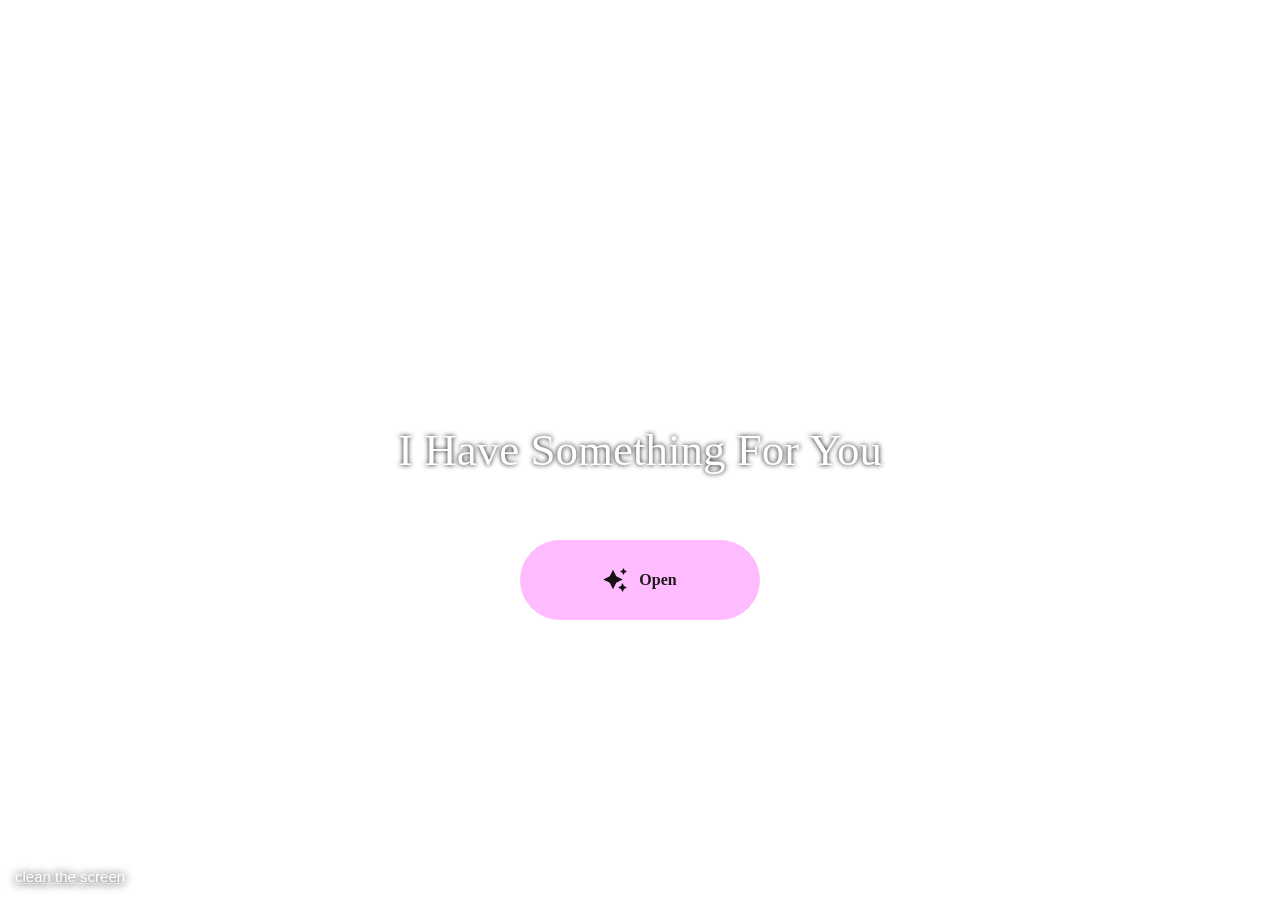
<file: index.html>
<!DOCTYPE html>
<html lang="en">
<head>
    <meta charset="UTF-8">
    <meta name="viewport" content="width=device-width, initial-scale=1.0">
    <link rel="stylesheet" href="./style.css">
    <script src="./script.js" type="module" src="your-script.js" defer></script>
    <title>She Likes Flowers | JD Creations</title>
</head>
<body>
    <div class="container">
        <canvas id="canvas"></canvas>
        <div class="clean-btn">
            clean the screen
        </div>
    </div>
    
    <div class="name">
        I Have Something For You
    </div>

     <!-- Button -->
  <div style="position: absolute; top: 60vh; width: 100%; display: flex; justify-content: center;">
    <a href="flower.html" class="btn">
      <svg height="24" width="24" fill="#FFFFFF" viewBox="0 0 24 24" data-name="Layer 1" id="Layer_1" class="sparkle">
        <path
          d="M10,21.236,6.755,14.745.264,11.5,6.755,8.255,10,1.764l3.245,6.491L19.736,11.5l-6.491,3.245ZM18,21l1.5,3L21,21l3-1.5L21,18l-1.5-3L18,18l-3,1.5ZM19.333,4.667,20.5,7l1.167-2.333L24,3.5,21.667,2.333,20.5,0,19.333,2.333,17,3.5Z">
        </path>
      </svg>

      <span class="text">Open</span>
    </a>
  </div>
    
    <script type="x-shader/x-fragment" id="fragmentShader">
        #define PI 3.14159265359
    
        uniform float u_ratio;
        uniform float u_moving;
        uniform float u_stop_time;
        uniform float u_speed;
        uniform vec2 u_stop_randomizer;
        uniform float u_clean;
        uniform vec2 u_point;
        uniform sampler2D u_texture;
        varying vec2 vUv;
    
        float rand(vec2 n) {
            return fract(sin(dot(n, vec2(12.9898, 4.1414))) * 43758.5453);
        }
        float noise(vec2 n) {
            const vec2 d = vec2(0., 1.);
            vec2 b = floor(n), f = smoothstep(vec2(0.), vec2(1.), fract(n));
            return mix(mix(rand(b), rand(b + d.yx), f.x), mix(rand(b + d.xy), rand(b + d.yy), f.x), f.y);
        }
    
        float flower_shape(vec2 _point, float _size, float _outline, float _tickniess, float _noise, float _angle_offset) {
            float random_by_uv = noise(vUv);
    
            float petals_thickness = .5;
            float petals_number = 5. + floor(u_stop_randomizer[0] * 4.);
            float angle_animated_offset = .7 * (random_by_uv - .5) / (1. + 30. * u_stop_time);
            float flower_angle = atan(_point.y, _point.x) - angle_animated_offset;
            float flower_sectoral_shape = abs(sin(flower_angle * .5 * petals_number + _angle_offset)) + _tickniess * petals_thickness;
    
            vec2 flower_size_range = vec2(4., 18.);
            float flower_radial_shape = length(_point) * (flower_size_range[0] + flower_size_range[1] * u_stop_randomizer[0]);
            float radius_noise = sin(flower_angle * 13. + 15. * random_by_uv);
            flower_radial_shape += _noise * radius_noise;
    
            float flower_radius_grow = min(20000. * u_stop_time, 1.);
            flower_radius_grow = 1. / flower_radius_grow;
    
            float flower_shape = 1. - smoothstep(0., _size * flower_sectoral_shape, _outline * flower_radius_grow * flower_radial_shape);
            flower_shape *= (1. - u_moving);
    
            flower_shape *= (1. - step(1., u_stop_time));
    
            return flower_shape;
        }
    
        void main() {
    
            vec3 base = texture2D(u_texture, vUv).xyz;
            vec2 cursor = vUv - u_point.xy;
            cursor.x *= u_ratio;
    
            // ========================================
            // STEM
    
            vec3 stem_color = vec3(0., 2., 1.5);
            float stem_radius = .003 * u_speed * u_moving;
            float stem_shape = 1. - pow(smoothstep(0., stem_radius, dot(cursor, cursor)), .03);
            vec3 stem = stem_shape * stem_color;
    
            // ========================================
            // FLOWER
    
            // flower_shape:
            // - center
            // - size coefficient
            // - bright outline width
            // - extra sectoral weight
            // - noise power
            // - angle offset
    
            vec3 flower_color = vec3(.7 + u_stop_randomizer[1], .8 * u_stop_randomizer[1], 2.9 + u_stop_randomizer[0] * .6);
            vec3 flower_new = flower_color * flower_shape(cursor, 1., .96, 1., .15, 0.);
            vec3 flower_mask = 1. - vec3(flower_shape(cursor, 1.05, 1.07, 1., .15, 0.));
            vec3 flower_mid = vec3(-.6) * flower_shape(cursor, .15, 1., 2., .1, 1.9);
    
            vec3 color = base * flower_mask + (flower_new + flower_mid + stem);
            color *= u_clean;
            color = clamp(color, vec3(.0, .0, .15), vec3(1., 1., .4));
    
            gl_FragColor = vec4(color, 1.);
        }
    
    </script>
    
    <script type="x-shader/x-vertex" id="vertexShader">
        varying vec2 vUv;
    
        void main() {
            vUv = uv;
            gl_Position = vec4(position, 1.);
        }
    </script>
</body>
</html>
</file>
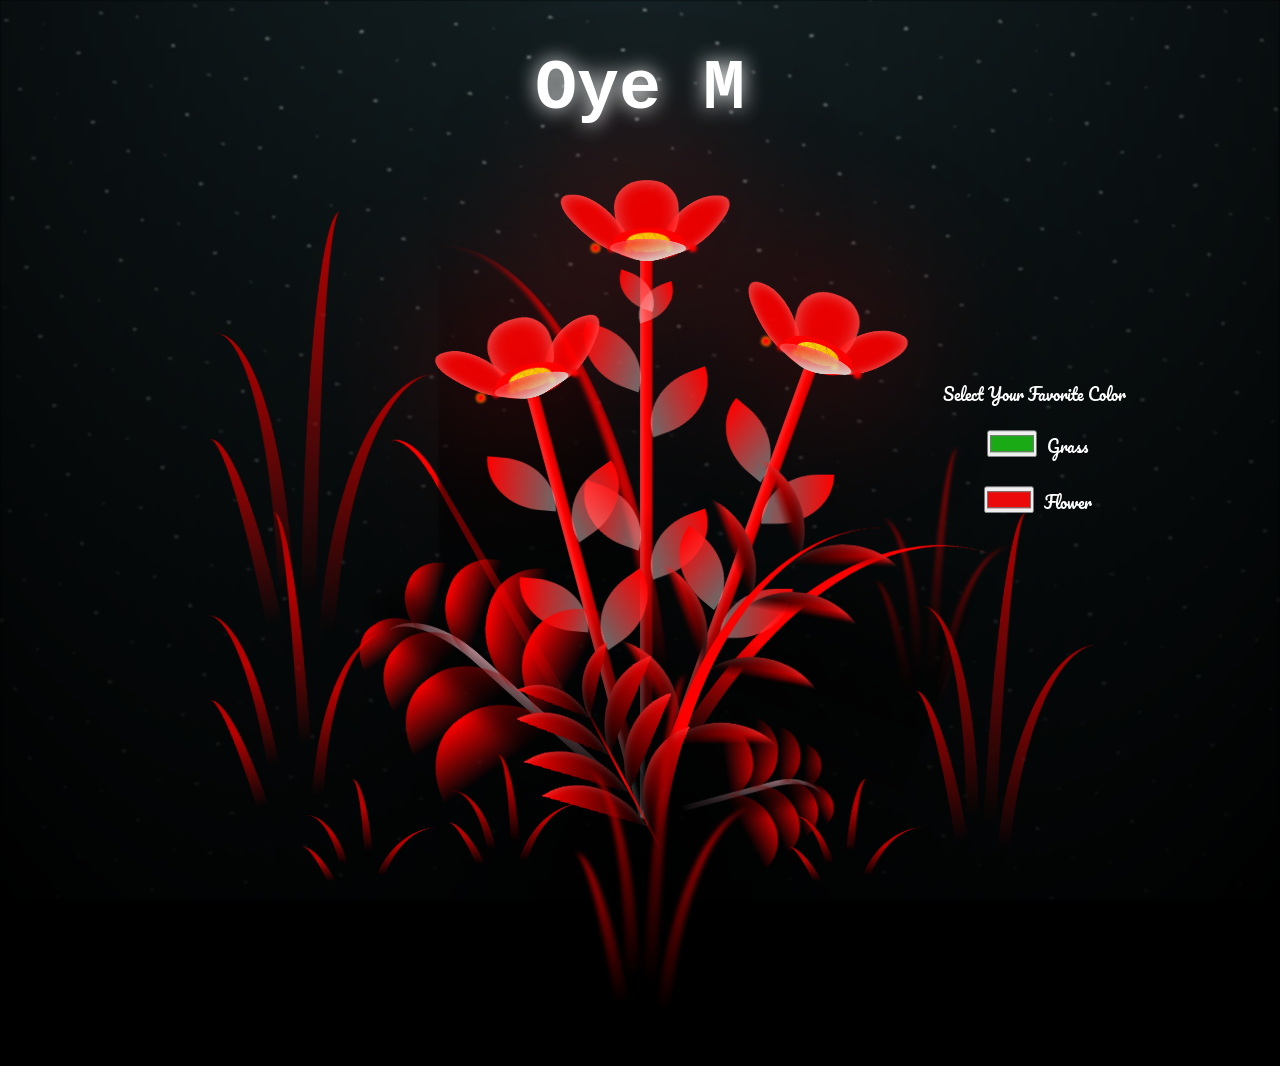
<file: flower.html>
<!DOCTYPE html>
<html lang="en">

<head>
  <meta charset="UTF-8">
  <meta http-equiv="X-UA-Compatible" content="IE=edge">
  <meta name="viewport" content="width=device-width, initial-scale=1.0">
  <link rel="shortcut icon" href="images/gift.png" type="image/x-icon">
  <link rel="stylesheet" href="css/style.css">

  <!-- Document Title -->
  <title>FLOWERS</title>
</head>

<body class="not-loaded">

  <div class="color">
    <p>Select Your Favorite Color</p>

    <div>
      <input type="color" id="grass" name="head" value="#1aaa15" />
      <label for="head">Grass</label>
    </div>

    <div>
      <input type="color" id="flower" name="body" value="#eb0909" />
      <label for="body">Flower</label>
    </div>
  </div>

  <!-- Background -->
  <div class="night"></div>

  <!-- Flower -->
  <div class="flowers">
    <div class="flower flower--1">
      <div class="flower__leafs flower__leafs--1">
        <div class="flower__leaf flower__leaf--1"></div>
        <div class="flower__leaf flower__leaf--2"></div>
        <div class="flower__leaf flower__leaf--3"></div>
        <div class="flower__leaf flower__leaf--4"></div>
        <div class="flower__white-circle"></div>

        <div class="flower__light flower__light--1"></div>
        <div class="flower__light flower__light--2"></div>
        <div class="flower__light flower__light--3"></div>
        <div class="flower__light flower__light--4"></div>
        <div class="flower__light flower__light--5"></div>
        <div class="flower__light flower__light--6"></div>
        <div class="flower__light flower__light--7"></div>
        <div class="flower__light flower__light--8"></div>

      </div>
      <div class="flower__line">
        <div class="flower__line__leaf flower__line__leaf--1"></div>
        <div class="flower__line__leaf flower__line__leaf--2"></div>
        <div class="flower__line__leaf flower__line__leaf--3"></div>
        <div class="flower__line__leaf flower__line__leaf--4"></div>
        <div class="flower__line__leaf flower__line__leaf--5"></div>
        <div class="flower__line__leaf flower__line__leaf--6"></div>
      </div>
    </div>

    <div class="flower flower--2">
      <div class="flower__leafs flower__leafs--2">
        <div class="flower__leaf flower__leaf--1"></div>
        <div class="flower__leaf flower__leaf--2"></div>
        <div class="flower__leaf flower__leaf--3"></div>
        <div class="flower__leaf flower__leaf--4"></div>
        <div class="flower__white-circle"></div>

        <div class="flower__light flower__light--1"></div>
        <div class="flower__light flower__light--2"></div>
        <div class="flower__light flower__light--3"></div>
        <div class="flower__light flower__light--4"></div>
        <div class="flower__light flower__light--5"></div>
        <div class="flower__light flower__light--6"></div>
        <div class="flower__light flower__light--7"></div>
        <div class="flower__light flower__light--8"></div>

      </div>
      <div class="flower__line">
        <div class="flower__line__leaf flower__line__leaf--1"></div>
        <div class="flower__line__leaf flower__line__leaf--2"></div>
        <div class="flower__line__leaf flower__line__leaf--3"></div>
        <div class="flower__line__leaf flower__line__leaf--4"></div>
      </div>
    </div>

    <div class="flower flower--3">
      <div class="flower__leafs flower__leafs--3">
        <div class="flower__leaf flower__leaf--1"></div>
        <div class="flower__leaf flower__leaf--2"></div>
        <div class="flower__leaf flower__leaf--3"></div>
        <div class="flower__leaf flower__leaf--4"></div>
        <div class="flower__white-circle"></div>

        <div class="flower__light flower__light--1"></div>
        <div class="flower__light flower__light--2"></div>
        <div class="flower__light flower__light--3"></div>
        <div class="flower__light flower__light--4"></div>
        <div class="flower__light flower__light--5"></div>
        <div class="flower__light flower__light--6"></div>
        <div class="flower__light flower__light--7"></div>
        <div class="flower__light flower__light--8"></div>

      </div>
      <div class="flower__line">
        <div class="flower__line__leaf flower__line__leaf--1"></div>
        <div class="flower__line__leaf flower__line__leaf--2"></div>
        <div class="flower__line__leaf flower__line__leaf--3"></div>
        <div class="flower__line__leaf flower__line__leaf--4"></div>
      </div>
    </div>

    <div class="grow-ans" style="--d:1.2s">
      <div class="flower__g-long">
        <div class="flower__g-long__top"></div>
        <div class="flower__g-long__bottom"></div>
      </div>
    </div>

    <div class="growing-grass">
      <div class="flower__grass flower__grass--1">
        <div class="flower__grass--top"></div>
        <div class="flower__grass--bottom"></div>
        <div class="flower__grass__leaf flower__grass__leaf--1"></div>
        <div class="flower__grass__leaf flower__grass__leaf--2"></div>
        <div class="flower__grass__leaf flower__grass__leaf--3"></div>
        <div class="flower__grass__leaf flower__grass__leaf--4"></div>
        <div class="flower__grass__leaf flower__grass__leaf--5"></div>
        <div class="flower__grass__leaf flower__grass__leaf--6"></div>
        <div class="flower__grass__leaf flower__grass__leaf--7"></div>
        <div class="flower__grass__leaf flower__grass__leaf--8"></div>
        <div class="flower__grass__overlay"></div>
      </div>
    </div>

    <div class="growing-grass">
      <div class="flower__grass flower__grass--2">
        <div class="flower__grass--top"></div>
        <div class="flower__grass--bottom"></div>
        <div class="flower__grass__leaf flower__grass__leaf--1"></div>
        <div class="flower__grass__leaf flower__grass__leaf--2"></div>
        <div class="flower__grass__leaf flower__grass__leaf--3"></div>
        <div class="flower__grass__leaf flower__grass__leaf--4"></div>
        <div class="flower__grass__leaf flower__grass__leaf--5"></div>
        <div class="flower__grass__leaf flower__grass__leaf--6"></div>
        <div class="flower__grass__leaf flower__grass__leaf--7"></div>
        <div class="flower__grass__leaf flower__grass__leaf--8"></div>
        <div class="flower__grass__overlay"></div>
      </div>
    </div>

    <div class="grow-ans" style="--d:2.4s">
      <div class="flower__g-right flower__g-right--1">
        <div class="leaf"></div>
      </div>
    </div>

    <div class="grow-ans" style="--d:2.8s">
      <div class="flower__g-right flower__g-right--2">
        <div class="leaf"></div>
      </div>
    </div>

    <div class="grow-ans" style="--d:2.8s">
      <div class="flower__g-front">
        <div class="flower__g-front__leaf-wrapper flower__g-front__leaf-wrapper--1">
          <div class="flower__g-front__leaf"></div>
        </div>
        <div class="flower__g-front__leaf-wrapper flower__g-front__leaf-wrapper--2">
          <div class="flower__g-front__leaf"></div>
        </div>
        <div class="flower__g-front__leaf-wrapper flower__g-front__leaf-wrapper--3">
          <div class="flower__g-front__leaf"></div>
        </div>
        <div class="flower__g-front__leaf-wrapper flower__g-front__leaf-wrapper--4">
          <div class="flower__g-front__leaf"></div>
        </div>
        <div class="flower__g-front__leaf-wrapper flower__g-front__leaf-wrapper--5">
          <div class="flower__g-front__leaf"></div>
        </div>
        <div class="flower__g-front__leaf-wrapper flower__g-front__leaf-wrapper--6">
          <div class="flower__g-front__leaf"></div>
        </div>
        <div class="flower__g-front__leaf-wrapper flower__g-front__leaf-wrapper--7">
          <div class="flower__g-front__leaf"></div>
        </div>
        <div class="flower__g-front__leaf-wrapper flower__g-front__leaf-wrapper--8">
          <div class="flower__g-front__leaf"></div>
        </div>
        <div class="flower__g-front__line"></div>
      </div>
    </div>

    <div class="grow-ans" style="--d:3.2s">
      <div class="flower__g-fr">
        <div class="leaf"></div>
        <div class="flower__g-fr__leaf flower__g-fr__leaf--1"></div>
        <div class="flower__g-fr__leaf flower__g-fr__leaf--2"></div>
        <div class="flower__g-fr__leaf flower__g-fr__leaf--3"></div>
        <div class="flower__g-fr__leaf flower__g-fr__leaf--4"></div>
        <div class="flower__g-fr__leaf flower__g-fr__leaf--5"></div>
        <div class="flower__g-fr__leaf flower__g-fr__leaf--6"></div>
        <div class="flower__g-fr__leaf flower__g-fr__leaf--7"></div>
        <div class="flower__g-fr__leaf flower__g-fr__leaf--8"></div>
      </div>
    </div>

    <div class="long-g long-g--0">
      <div class="grow-ans" style="--d:3s">
        <div class="leaf leaf--0"></div>
      </div>
      <div class="grow-ans" style="--d:2.2s">
        <div class="leaf leaf--1"></div>
      </div>
      <div class="grow-ans" style="--d:3.4s">
        <div class="leaf leaf--2"></div>
      </div>
      <div class="grow-ans" style="--d:3.6s">
        <div class="leaf leaf--3"></div>
      </div>
    </div>

    <div class="long-g long-g--1">
      <div class="grow-ans" style="--d:3.6s">
        <div class="leaf leaf--0"></div>
      </div>
      <div class="grow-ans" style="--d:3.8s">
        <div class="leaf leaf--1"></div>
      </div>
      <div class="grow-ans" style="--d:4s">
        <div class="leaf leaf--2"></div>
      </div>
      <div class="grow-ans" style="--d:4.2s">
        <div class="leaf leaf--3"></div>
      </div>
    </div>

    <div class="long-g long-g--2">
      <div class="grow-ans" style="--d:4s">
        <div class="leaf leaf--0"></div>
      </div>
      <div class="grow-ans" style="--d:4.2s">
        <div class="leaf leaf--1"></div>
      </div>
      <div class="grow-ans" style="--d:4.4s">
        <div class="leaf leaf--2"></div>
      </div>
      <div class="grow-ans" style="--d:4.6s">
        <div class="leaf leaf--3"></div>
      </div>
    </div>

    <div class="long-g long-g--3">
      <div class="grow-ans" style="--d:4s">
        <div class="leaf leaf--0"></div>
      </div>
      <div class="grow-ans" style="--d:4.2s">
        <div class="leaf leaf--1"></div>
      </div>
      <div class="grow-ans" style="--d:3s">
        <div class="leaf leaf--2"></div>
      </div>
      <div class="grow-ans" style="--d:3.6s">
        <div class="leaf leaf--3"></div>
      </div>
    </div>

    <div class="long-g long-g--4">
      <div class="grow-ans" style="--d:4s">
        <div class="leaf leaf--0"></div>
      </div>
      <div class="grow-ans" style="--d:4.2s">
        <div class="leaf leaf--1"></div>
      </div>
      <div class="grow-ans" style="--d:3s">
        <div class="leaf leaf--2"></div>
      </div>
      <div class="grow-ans" style="--d:3.6s">
        <div class="leaf leaf--3"></div>
      </div>
    </div>

    <div class="long-g long-g--5">
      <div class="grow-ans" style="--d:4s">
        <div class="leaf leaf--0"></div>
      </div>
      <div class="grow-ans" style="--d:4.2s">
        <div class="leaf leaf--1"></div>
      </div>
      <div class="grow-ans" style="--d:3s">
        <div class="leaf leaf--2"></div>
      </div>
      <div class="grow-ans" style="--d:3.6s">
        <div class="leaf leaf--3"></div>
      </div>
    </div>

    <div class="long-g long-g--6">
      <div class="grow-ans" style="--d:4.2s">
        <div class="leaf leaf--0"></div>
      </div>
      <div class="grow-ans" style="--d:4.4s">
        <div class="leaf leaf--1"></div>
      </div>
      <div class="grow-ans" style="--d:4.6s">
        <div class="leaf leaf--2"></div>
      </div>
      <div class="grow-ans" style="--d:4.8s">
        <div class="leaf leaf--3"></div>
      </div>
    </div>

    <div class="long-g long-g--7">
      <div class="grow-ans" style="--d:3s">
        <div class="leaf leaf--0"></div>
      </div>
      <div class="grow-ans" style="--d:3.2s">
        <div class="leaf leaf--1"></div>
      </div>
      <div class="grow-ans" style="--d:3.5s">
        <div class="leaf leaf--2"></div>
      </div>
      <div class="grow-ans" style="--d:3.6s">
        <div class="leaf leaf--3"></div>
      </div>
    </div>
  </div>

  <!-- Title -->
  <h1 class="title"><span id="title"></span></h1>

  <!-- Import Javascript -->
  <script src="js/main.js"></script>
  <script>
    document.getElementById('grass').addEventListener('input', function() {
      document.documentElement.style.setProperty('--grass-color', this.value);
    });

    document.getElementById('flower').addEventListener('input', function() {
      document.documentElement.style.setProperty('--flower-color', this.value);
    });
  </script>
</body>

</html>
</file>
<file: style.css>
html, body {
    overflow: hidden;
    padding: 0;
    margin: 0;
}

.container {
    position: fixed;
    top: 0;
    left: 0;
    width: 100%;
    height: 100vh;
    display: flex;
    flex-direction: column-reverse;
    align-items: start;
}

.clean-btn {
    z-index: 1;
    font-family: sans-serif;
    font-size: 15px;
    color: white;
    text-shadow: 0 0 10px #000000;
    user-select: none;
    padding: 0 5px 15px 15px;
    position: relative;
    cursor: pointer;
	 text-decoration: underline;
}

canvas {
    position: absolute;
    top: 0;
    left: 0;
    display: block;
}

.name {
    position: fixed;
    top: 50%;
    left: 50%;
    width: 100%;
    transform: translate(-50%, -50%);
    color: white;
    text-align: center;
    font-size: 4vw;
    text-shadow: 0 0 5px #000000;
    user-select: none;
    pointer-events: none;
}


a {
    text-decoration: none;
  }
  
  .btn {
    border: none;
    width: 15em;
    height: 5em;
    border-radius: 3em;
    display: flex;
    justify-content: center;
    align-items: center;
    gap: 12px;
    background: #ffbbff;
    cursor: pointer;
    transition: all 450ms ease-in-out;
  }
  
  .sparkle {
    fill: #151111;
    transition: all 800ms ease;
  }
  
  .text {
    font-weight: 600;
    color: #201b1b;
    font-size: medium;
  }
  
  .btn:hover {
    background: linear-gradient(0deg, #A47CF3, #683FEA);
    box-shadow: inset 0px 1px 0px 0px rgba(255, 255, 255, 0.4),
      inset 0px -4px 0px 0px rgba(0, 0, 0, 0.2),
      0px 0px 0px 4px rgba(255, 255, 255, 0.2),
      0px 0px 180px 0px #9917FF;
    transform: translateY(-2px);
  }
  
  .btn:hover .text {
    color: white;
  }
  
  .btn:hover .sparkle {
    fill: white;
    transform: scale(1.2);
  }

@media all and (min-width: 640px) {
    .name {
        font-size: 45px
    }
}
</file>
<file: css/style.css>
@import url('https://fonts.googleapis.com/css2?family=Amita:wght@400;700&family=Archivo:ital,wght@0,100..900;1,100..900&family=Bilbo+Swash+Caps&family=Inter:opsz,wght@14..32,500&family=Noto+Serif:ital,wght@0,100..900;1,100..900&family=Pacifico&family=Poppins:ital,wght@0,100;0,200;0,300;0,400;0,500;0,600;0,700;0,800;0,900;1,100;1,200;1,300;1,400;1,500;1,600;1,700;1,800;1,900&family=Tiro+Devanagari+Marathi:ital@0;1&display=swap');

*,
*::after,
*::before {
  padding: 0;
  margin: 0;
  box-sizing: border-box;
}

:root {
  --dark-color: #000;
  --grass-color: #b80000;
  --flower-color: #ff0000;
}

.title {
  position: absolute;
  width: 100%;
  text-align: center;
  margin-top: 50px;
  top: 0;
  left: 0;
  color: white;
  font-family: 'Courier New', Courier, monospace;
  font-size: 70px;
  text-shadow: 0px 0px 20px white;
}

body {
  display: flex;
  align-items: flex-end;
  justify-content: center;
  min-height: 100vh;
  background-color: var(--dark-color);
  overflow: hidden;
  perspective: 1000px;
}

.color {
  position: absolute;
  z-index: 9999;
  display: flex;
  flex-direction: column;
  justify-content: center;
  align-items: center;
  font-family: "Pacifico", cursive;
  color: #ffff;
  gap: 16px;
  right: 154px;
  top: 50%;
  transform: translateY(-50%);
}

p,
label {
  font-family: "Pacifico", cursive;
}

input {
  margin: 0.4rem;
}




.night {
  position: fixed;
  left: 50%;
  top: 0;
  transform: translateX(-50%);
  width: 100%;
  height: 100%;
  filter: blur(0.1vmin);
  background-image: radial-gradient(ellipse at top, transparent 0%, var(--dark-color)), radial-gradient(ellipse at bottom, var(--dark-color), rgba(145, 233, 255, 0.2)), repeating-linear-gradient(220deg, rgb(0, 0, 0) 0px, rgb(0, 0, 0) 19px, transparent 19px, transparent 22px), repeating-linear-gradient(189deg, rgb(0, 0, 0) 0px, rgb(0, 0, 0) 19px, transparent 19px, transparent 22px), repeating-linear-gradient(148deg, rgb(0, 0, 0) 0px, rgb(0, 0, 0) 19px, transparent 19px, transparent 22px), linear-gradient(90deg, rgb(255, 255, 250), rgb(240, 240, 240));
}

.flowers {
  position: relative;
  transform: scale(0.9);
}

.flower {
  position: absolute;
  bottom: 10vmin;
  transform-origin: bottom center;
  z-index: 10;
  --fl-speed: 0.8s;
}

.flower--1 {
  animation: moving-flower-1 4s linear infinite;
}

.flower--1 .flower__line {
  height: 70vmin;
  animation-delay: 0.3s;
}

.flower--1 .flower__line__leaf--1 {
  animation: blooming-leaf-right var(--fl-speed) 1.6s backwards;
}

.flower--1 .flower__line__leaf--2 {
  animation: blooming-leaf-right var(--fl-speed) 1.4s backwards;
}

.flower--1 .flower__line__leaf--3 {
  animation: blooming-leaf-left var(--fl-speed) 1.2s backwards;
}

.flower--1 .flower__line__leaf--4 {
  animation: blooming-leaf-left var(--fl-speed) 1s backwards;
}

.flower--1 .flower__line__leaf--5 {
  animation: blooming-leaf-right var(--fl-speed) 1.8s backwards;
}

.flower--1 .flower__line__leaf--6 {
  animation: blooming-leaf-left var(--fl-speed) 2s backwards;
}

.flower--2 {
  left: 50%;
  transform: rotate(20deg);
  animation: moving-flower-2 4s linear infinite;
}

.flower--2 .flower__line {
  height: 60vmin;
  animation-delay: 0.6s;
}

.flower--2 .flower__line__leaf--1 {
  animation: blooming-leaf-right var(--fl-speed) 1.9s backwards;
}

.flower--2 .flower__line__leaf--2 {
  animation: blooming-leaf-right var(--fl-speed) 1.7s backwards;
}

.flower--2 .flower__line__leaf--3 {
  animation: blooming-leaf-left var(--fl-speed) 1.5s backwards;
}

.flower--2 .flower__line__leaf--4 {
  animation: blooming-leaf-left var(--fl-speed) 1.3s backwards;
}

.flower--3 {
  left: 50%;
  transform: rotate(-15deg);
  animation: moving-flower-3 4s linear infinite;
}

.flower--3 .flower__line {
  animation-delay: 0.9s;
}

.flower--3 .flower__line__leaf--1 {
  animation: blooming-leaf-right var(--fl-speed) 2.5s backwards;
}

.flower--3 .flower__line__leaf--2 {
  animation: blooming-leaf-right var(--fl-speed) 2.3s backwards;
}

.flower--3 .flower__line__leaf--3 {
  animation: blooming-leaf-left var(--fl-speed) 2.1s backwards;
}

.flower--3 .flower__line__leaf--4 {
  animation: blooming-leaf-left var(--fl-speed) 1.9s backwards;
}

.flower__leafs {
  position: relative;
  animation: blooming-flower 2s backwards;
}

.flower__leafs--1 {
  animation-delay: 1.1s;
}

.flower__leafs--2 {
  animation-delay: 1.4s;
}

.flower__leafs--3 {
  animation-delay: 1.7s;
}

.flower__leafs::after {
  content: "";
  position: absolute;
  left: 0;
  top: 0;
  transform: translate(-50%, -100%);
  width: 8vmin;
  height: 8vmin;
  background-color: var(--flower-color);
  filter: blur(10vmin);
}

.flower__leaf {
  position: absolute;
  bottom: 0;
  left: 50%;
  width: 8vmin;
  height: 11vmin;
  border-radius: 51% 49% 47% 53%/44% 45% 55% 69%;
  background-color: #a7ffee;
  background-image: linear-gradient(to top, var(--flower-color), var(--flower-color));
  transform-origin: bottom center;
  opacity: 0.9;
  box-shadow: inset 0 0 2vmin rgba(255, 255, 255, 0.5);
}

.flower__leaf--1 {
  transform: translate(-10%, 1%) rotateY(40deg) rotateX(-50deg);
}

.flower__leaf--2 {
  transform: translate(-50%, -4%) rotateX(40deg);
}

.flower__leaf--3 {
  transform: translate(-90%, 0%) rotateY(45deg) rotateX(50deg);
}

.flower__leaf--4 {
  width: 8vmin;
  height: 8vmin;
  transform-origin: bottom left;
  border-radius: 4vmin 10vmin 4vmin 4vmin;
  transform: translate(0%, 18%) rotateX(70deg) rotate(-43deg);
  background-image: linear-gradient(to top, rgba(255, 2555, 255, 0.4), var(--flower-color));
  z-index: 1;
  opacity: 0.8;
  -webkit-transform: translate(0%, 18%) rotateX(70deg) rotate(-43deg);
  -moz-transform: translate(0%, 18%) rotateX(70deg) rotate(-43deg);
  -ms-transform: translate(0%, 18%) rotateX(70deg) rotate(-43deg);
  -o-transform: translate(0%, 18%) rotateX(70deg) rotate(-43deg);
}

.flower__white-circle {
  position: absolute;
  left: -3.5vmin;
  top: -3vmin;
  width: 9vmin;
  height: 4vmin;
  border-radius: 50%;
  background-color: var(--flower-color);
}

.flower__white-circle::after {
  content: "";
  position: absolute;
  left: 50%;
  top: 45%;
  transform: translate(-50%, -50%);
  width: 60%;
  height: 60%;
  border-radius: inherit;
  background-image: repeating-linear-gradient(135deg, rgba(0, 0, 0, 0.03) 0px, rgba(0, 0, 0, 0.03) 1px, transparent 1px, transparent 12px), repeating-linear-gradient(45deg, rgba(0, 0, 0, 0.03) 0px, rgba(0, 0, 0, 0.03) 1px, transparent 1px, transparent 12px), repeating-linear-gradient(67.5deg, rgba(0, 0, 0, 0.03) 0px, rgba(0, 0, 0, 0.03) 1px, transparent 1px, transparent 12px), repeating-linear-gradient(135deg, rgba(0, 0, 0, 0.03) 0px, rgba(0, 0, 0, 0.03) 1px, transparent 1px, transparent 12px), repeating-linear-gradient(45deg, rgba(0, 0, 0, 0.03) 0px, rgba(0, 0, 0, 0.03) 1px, transparent 1px, transparent 12px), repeating-linear-gradient(112.5deg, rgba(0, 0, 0, 0.03) 0px, rgba(0, 0, 0, 0.03) 1px, transparent 1px, transparent 12px), repeating-linear-gradient(112.5deg, rgba(0, 0, 0, 0.03) 0px, rgba(0, 0, 0, 0.03) 1px, transparent 1px, transparent 12px), repeating-linear-gradient(45deg, rgba(0, 0, 0, 0.03) 0px, rgba(0, 0, 0, 0.03) 1px, transparent 1px, transparent 12px), repeating-linear-gradient(22.5deg, rgba(0, 0, 0, 0.03) 0px, rgba(0, 0, 0, 0.03) 1px, transparent 1px, transparent 12px), repeating-linear-gradient(45deg, rgba(0, 0, 0, 0.03) 0px, rgba(0, 0, 0, 0.03) 1px, transparent 1px, transparent 12px), repeating-linear-gradient(22.5deg, rgba(0, 0, 0, 0.03) 0px, rgba(0, 0, 0, 0.03) 1px, transparent 1px, transparent 12px), repeating-linear-gradient(135deg, rgba(0, 0, 0, 0.03) 0px, rgba(0, 0, 0, 0.03) 1px, transparent 1px, transparent 12px), repeating-linear-gradient(157.5deg, rgba(0, 0, 0, 0.03) 0px, rgba(0, 0, 0, 0.03) 1px, transparent 1px, transparent 12px), repeating-linear-gradient(67.5deg, rgba(0, 0, 0, 0.03) 0px, rgba(0, 0, 0, 0.03) 1px, transparent 1px, transparent 12px), repeating-linear-gradient(67.5deg, rgba(0, 0, 0, 0.03) 0px, rgba(0, 0, 0, 0.03) 1px, transparent 1px, transparent 12px), linear-gradient(90deg, rgb(255, 235, 18), rgb(255, 206, 0));
}

.flower__line {
  height: 55vmin;
  width: 1.5vmin;
  background-image: linear-gradient(to left, rgba(0, 0, 0, 0.2), transparent, rgba(255, 255, 255, 0.2)), linear-gradient(to top, transparent 10%, var(--flower-color), var(--flower-color));
  box-shadow: inset 0 0 2px rgba(0, 0, 0, 0.5);
  animation: grow-flower-tree 4s backwards;
}

.flower__line__leaf {
  --w: 7vmin;
  --h: calc(var(--w) + 2vmin);
  position: absolute;
  top: 20%;
  left: 90%;
  width: var(--w);
  height: var(--h);
  border-top-right-radius: var(--h);
  border-bottom-left-radius: var(--h);
  background-image: linear-gradient(to top, rgba(255, 255, 255, 0.4), var(--flower-color));
}

.flower__line__leaf--1 {
  transform: rotate(70deg) rotateY(30deg);
}

.flower__line__leaf--2 {
  top: 45%;
  transform: rotate(70deg) rotateY(30deg);
}

.flower__line__leaf--3,
.flower__line__leaf--4,
.flower__line__leaf--6 {
  border-top-right-radius: 0;
  border-bottom-left-radius: 0;
  border-top-left-radius: var(--h);
  border-bottom-right-radius: var(--h);
  left: -460%;
  top: 12%;
  transform: rotate(-70deg) rotateY(30deg);
}

.flower__line__leaf--4 {
  top: 40%;
}

.flower__line__leaf--5 {
  top: 0;
  transform-origin: left;
  transform: rotate(70deg) rotateY(30deg) scale(0.6);
}

.flower__line__leaf--6 {
  top: -2%;
  left: -450%;
  transform-origin: right;
  transform: rotate(-70deg) rotateY(30deg) scale(0.6);
}

.flower__light {
  position: absolute;
  bottom: 0vmin;
  width: 1vmin;
  height: 1vmin;
  background-color: rgb(255, 251, 0);
  border-radius: 50%;
  filter: blur(0.2vmin);
  animation: light-ans 4s linear infinite backwards;
}

.flower__light:nth-child(odd) {
  background-color: var(--flower-color);
}

.flower__light--1 {
  left: -2vmin;
  animation-delay: 1s;
}

.flower__light--2 {
  left: 3vmin;
  animation-delay: 0.5s;
}

.flower__light--3 {
  left: -6vmin;
  animation-delay: 0.3s;
}

.flower__light--4 {
  left: 6vmin;
  animation-delay: 0.9s;
}

.flower__light--5 {
  left: -1vmin;
  animation-delay: 1.5s;
}

.flower__light--6 {
  left: -4vmin;
  animation-delay: 3s;
}

.flower__light--7 {
  left: 3vmin;
  animation-delay: 2s;
}

.flower__light--8 {
  left: -6vmin;
  animation-delay: 3.5s;
}

.flower__grass {
  --c: var(--flower-color);
  --line-w: 1.5vmin;
  position: absolute;
  bottom: 12vmin;
  left: -7vmin;
  display: flex;
  flex-direction: column;
  align-items: flex-end;
  z-index: 20;
  transform-origin: bottom center;
  transform: rotate(-48deg) rotateY(40deg);
}

.flower__grass--1 {
  animation: moving-grass 2s linear infinite;
}

.flower__grass--2 {
  left: 2vmin;
  bottom: 10vmin;
  transform: scale(0.5) rotate(75deg) rotateX(10deg) rotateY(-200deg);
  opacity: 0.8;
  z-index: 0;
  animation: moving-grass--2 1.5s linear infinite;
}

.flower__grass--top {
  width: 7vmin;
  height: 10vmin;
  border-top-right-radius: 100%;
  border-right: var(--line-w) solid pink; /* Changed border color to pink */
  transform-origin: bottom center;
  transform: rotate(-2deg);
}

.flower__grass--bottom {
  margin-top: -2px;
  width: var(--line-w);
  height: 25vmin;
  background-image: linear-gradient(to top, transparent, pink); /* Changed gradient color to pink */
}

.flower__grass__leaf {
  --size: 10vmin;
  position: absolute;
  width: calc(var(--size) * 2.1);
  height: var(--size);
  border-top-left-radius: var(--size);
  border-top-right-radius: var(--size);
  background-image: linear-gradient(to top, transparent, transparent 30%, var(--c));
  z-index: 100;
}

.flower__grass__leaf--1 {
  top: -6%;
  left: 30%;
  --size: 6vmin;
  transform: rotate(-20deg);
  animation: growing-grass-ans--1 2s 2.6s backwards;
}

@keyframes growing-grass-ans--1 {
  0% {
    transform-origin: bottom left;
    transform: rotate(-20deg) scale(0);
  }
}

.flower__grass__leaf--2 {
  top: -5%;
  left: -110%;
  --size: 6vmin;
  transform: rotate(10deg);
  animation: growing-grass-ans--2 2s 2.4s linear backwards;
}

@keyframes growing-grass-ans--2 {
  0% {
    transform-origin: bottom right;
    transform: rotate(10deg) scale(0);
  }
}

.flower__grass__leaf--3 {
  top: 5%;
  left: 60%;
  --size: 8vmin;
  transform: rotate(-18deg) rotateX(-20deg);
  animation: growing-grass-ans--3 2s 2.2s linear backwards;
}

@keyframes growing-grass-ans--3 {
  0% {
    transform-origin: bottom left;
    transform: rotate(-18deg) rotateX(-20deg) scale(0);
  }
}

.flower__grass__leaf--4 {
  top: 6%;
  left: -135%;
  --size: 8vmin;
  transform: rotate(2deg);
  animation: growing-grass-ans--4 2s 2s linear backwards;
}

@keyframes growing-grass-ans--4 {
  0% {
    transform-origin: bottom right;
    transform: rotate(2deg) scale(0);
  }
}

.flower__grass__leaf--5 {
  top: 20%;
  left: 60%;
  --size: 10vmin;
  transform: rotate(-24deg) rotateX(-20deg);
  animation: growing-grass-ans--5 2s 1.8s linear backwards;
}

@keyframes growing-grass-ans--5 {
  0% {
    transform-origin: bottom left;
    transform: rotate(-24deg) rotateX(-20deg) scale(0);
  }
}

.flower__grass__leaf--6 {
  top: 22%;
  left: -180%;
  --size: 10vmin;
  transform: rotate(10deg);
  animation: growing-grass-ans--6 2s 1.6s linear backwards;
}

@keyframes growing-grass-ans--6 {
  0% {
    transform-origin: bottom right;
    transform: rotate(10deg) scale(0);
  }
}

.flower__grass__leaf--7 {
  top: 39%;
  left: 70%;
  --size: 10vmin;
  transform: rotate(-10deg);
  animation: growing-grass-ans--7 2s 1.4s linear backwards;
}

@keyframes growing-grass-ans--7 {
  0% {
    transform-origin: bottom left;
    transform: rotate(-10deg) scale(0);
  }
}

.flower__grass__leaf--8 {
  top: 40%;
  left: -215%;
  --size: 11vmin;
  transform: rotate(10deg);
  animation: growing-grass-ans--8 2s 1.2s linear backwards;
}

@keyframes growing-grass-ans--8 {
  0% {
    transform-origin: bottom right;
    transform: rotate(10deg) scale(0);
  }
}

.flower__grass__overlay {
  position: absolute;
  top: -10%;
  right: 0%;
  width: 100%;
  height: 100%;
  background-color: rgba(0, 0, 0, 0.6);
  filter: blur(1.5vmin);
  z-index: 100;
}

.flower__g-long {
  --w: 2vmin;
  --h: 6vmin;
  --c: var(--flower-color);
  position: absolute;
  bottom: 10vmin;
  left: -3vmin;
  transform-origin: bottom center;
  transform: rotate(-30deg) rotateY(-20deg);
  display: flex;
  flex-direction: column;
  align-items: flex-end;
  animation: flower-g-long-ans 3s linear infinite;
}

@keyframes flower-g-long-ans {

  0%,
  100% {
    transform: rotate(-30deg) rotateY(-20deg);
  }

  50% {
    transform: rotate(-32deg) rotateY(-20deg);
  }
}

.flower__g-long__top {
  top: calc(var(--h) * -1);
  width: calc(var(--w) + 1vmin);
  height: var(--h);
  border-top-right-radius: 100%;
  border-right: 0.7vmin solid var(--c);
  transform: translate(-0.7vmin, 1vmin);
}

.flower__g-long__bottom {
  width: var(--w);
  height: 50vmin;
  transform-origin: bottom center;
  background-image: linear-gradient(to top, transparent 30%, var(--c));
  box-shadow: inset 0 0 2px rgba(0, 0, 0, 0.5);
  -webkit-clip-path: polygon(35% 0, 65% 1%, 100% 100%, 0% 100%);
  clip-path: polygon(35% 0, 65% 1%, 100% 100%, 0% 100%);
}

.flower__g-right {
  position: absolute;
  bottom: 6vmin;
  left: -2vmin;
  transform-origin: bottom left;
  transform: rotate(20deg);
}

.flower__g-right .leaf {
  width: 30vmin;
  height: 50vmin;
  border-top-left-radius: 100%;
  border-left: 2vmin solid var(--flower-color);
  background-image: linear-gradient(to bottom, transparent, var(--dark-color) 60%);
  -webkit-mask-image: linear-gradient(to top, transparent 30%, var(--flower-color) 60%);
}

.flower__g-right--1 {
  animation: flower-g-right-ans 2.5s linear infinite;
}

.flower__g-right--2 {
  left: 5vmin;
  transform: rotateY(-180deg);
  animation: flower-g-right-ans--2 3s linear infinite;
}

.flower__g-right--2 .leaf {
  height: 75vmin;
  filter: blur(0.3vmin);
  opacity: 0.8;
}

@keyframes flower-g-right-ans {

  0%,
  100% {
    transform: rotate(20deg);
  }

  50% {
    transform: rotate(24deg) rotateX(-20deg);
  }
}

@keyframes flower-g-right-ans--2 {

  0%,
  100% {
    transform: rotateY(-180deg) rotate(0deg) rotateX(-20deg);
  }

  50% {
    transform: rotateY(-180deg) rotate(6deg) rotateX(-20deg);
  }
}

.flower__g-front {
  position: absolute;
  bottom: 6vmin;
  left: 2.5vmin;
  z-index: 100;
  transform-origin: bottom center;
  transform: rotate(-28deg) rotateY(30deg) scale(1.04);
  animation: flower__g-front-ans 2s linear infinite;
}

@keyframes flower__g-front-ans {

  0%,
  100% {
    transform: rotate(-28deg) rotateY(30deg) scale(1.04);
  }

  50% {
    transform: rotate(-35deg) rotateY(40deg) scale(1.04);
  }
}

.flower__g-front__line {
  width: 0.3vmin;
  height: 20vmin;
  background-image: linear-gradient(to top, transparent, var(--flower-color), transparent 100%);
  position: relative;
}

.flower__g-front__leaf-wrapper {
  position: absolute;
  top: 0;
  left: 0;
  transform-origin: bottom left;
  transform: rotate(10deg);
}

.flower__g-front__leaf-wrapper:nth-child(even) {
  left: 0vmin;
  transform: rotateY(-180deg) rotate(5deg);
  animation: flower__g-front__leaf-left-ans 1s ease-in backwards;
}

.flower__g-front__leaf-wrapper:nth-child(odd) {
  animation: flower__g-front__leaf-ans 1s ease-in backwards;
}

.flower__g-front__leaf-wrapper--1 {
  top: -8vmin;
  transform: scale(0.7);
  animation: flower__g-front__leaf-ans 1s 5.5s ease-in backwards !important;
}

.flower__g-front__leaf-wrapper--2 {
  top: -8vmin;
  transform: rotateY(-180deg) scale(0.7) !important;
  animation: flower__g-front__leaf-left-ans-2 1s 4.6s ease-in backwards !important;
}

.flower__g-front__leaf-wrapper--3 {
  top: -3vmin;
  animation: flower__g-front__leaf-ans 1s 4.6s ease-in backwards;
}

.flower__g-front__leaf-wrapper--4 {
  top: -3vmin;
  transform: rotateY(-180deg) scale(0.9) !important;
  animation: flower__g-front__leaf-left-ans-2 1s 4.6s ease-in backwards !important;
}

@keyframes flower__g-front__leaf-left-ans-2 {
  0% {
    transform: rotateY(-180deg) scale(0);
  }
}

.flower__g-front__leaf-wrapper--5,
.flower__g-front__leaf-wrapper--6 {
  top: 2vmin;
}

.flower__g-front__leaf-wrapper--7,
.flower__g-front__leaf-wrapper--8 {
  top: 6.5vmin;
}

.flower__g-front__leaf-wrapper--2 {
  animation-delay: 5.2s !important;
}

.flower__g-front__leaf-wrapper--3 {
  animation-delay: 4.9s !important;
}

.flower__g-front__leaf-wrapper--5 {
  animation-delay: 4.3s !important;
}

.flower__g-front__leaf-wrapper--6 {
  animation-delay: 4.1s !important;
}

.flower__g-front__leaf-wrapper--7 {
  animation-delay: 3.8s !important;
}

.flower__g-front__leaf-wrapper--8 {
  animation-delay: 3.5s !important;
}

@keyframes flower__g-front__leaf-ans {
  0% {
    transform: rotate(10deg) scale(0);
  }
}

@keyframes flower__g-front__leaf-left-ans {
  0% {
    transform: rotateY(-180deg) rotate(5deg) scale(0);
  }
}

.flower__g-front__leaf {
  width: 10vmin;
  height: 10vmin;
  border-radius: 100% 0% 0% 100%/100% 100% 0% 0%;
  box-shadow: inset 0 2px 1vmin hsla(0, 0%, 100%, 0.2);
  background-image: linear-gradient(to bottom left, transparent, var(--dark-color)), linear-gradient(to bottom right, var(--flower-color) 50%, transparent 50%, transparent);
  -webkit-mask-image: linear-gradient(to bottom right, var(--flower-color) 50%, transparent 50%, transparent);
  mask-image: linear-gradient(to bottom right, var(--flower-color) 50%, transparent 50%, transparent);
}

.flower__g-fr {
  position: absolute;
  bottom: -4vmin;
  left: vmin;
  transform-origin: bottom left;
  z-index: 10;
  animation: flower__g-fr-ans 2s linear infinite;
}

@keyframes flower__g-fr-ans {

  0%,
  100% {
    transform: rotate(2deg);
  }

  50% {
    transform: rotate(4deg);
    -webkit-transform: rotate(4deg);
    -moz-transform: rotate(4deg);
    -ms-transform: rotate(4deg);
    -o-transform: rotate(4deg);
  }
}

.flower__g-fr .leaf {
  width: 30vmin;
  height: 50vmin;
  border-top-left-radius: 100%;
  border-left: 2vmin solid var(--flower-color);
  -webkit-mask-image: linear-gradient(to top, transparent 25%, var(--flower-color) 50%);
  position: relative;
  z-index: 1;
}

.flower__g-fr__leaf {
  position: absolute;
  top: 0;
  left: 0;
  width: 10vmin;
  height: 10vmin;
  border-radius: 100% 0% 0% 100%/100% 100% 0% 0%;
  box-shadow: inset 0 2px 1vmin hsla(0, 0%, 100%, 0.2);
  background-image: linear-gradient(to bottom left, transparent, var(--dark-color) 98%), linear-gradient(to bottom right, var(--flower-color) 45%, transparent 50%, transparent);
  -webkit-mask-image: linear-gradient(135deg, var(--flower-color) 40%, transparent 50%, transparent);
}

.flower__g-fr__leaf--1 {
  left: 20vmin;
  transform: rotate(45deg);
  animation: flower__g-fr-leaft-ans-1 0.5s 5.2s linear backwards;
}

@keyframes flower__g-fr-leaft-ans-1 {
  0% {
    transform-origin: left;
    transform: rotate(45deg) scale(0);
  }
}

.flower__g-fr__leaf--2 {
  left: 12vmin;
  top: -7vmin;
  transform: rotate(25deg) rotateY(-180deg);
  animation: flower__g-fr-leaft-ans-6 0.5s 5s linear backwards;
}

.flower__g-fr__leaf--3 {
  left: 15vmin;
  top: 6vmin;
  transform: rotate(55deg);
  animation: flower__g-fr-leaft-ans-5 0.5s 4.8s linear backwards;
}

.flower__g-fr__leaf--4 {
  left: 6vmin;
  top: -2vmin;
  transform: rotate(25deg) rotateY(-180deg);
  animation: flower__g-fr-leaft-ans-6 0.5s 4.6s linear backwards;
}

.flower__g-fr__leaf--5 {
  left: 10vmin;
  top: 14vmin;
  transform: rotate(55deg);
  animation: flower__g-fr-leaft-ans-5 0.5s 4.4s linear backwards;
}

@keyframes flower__g-fr-leaft-ans-5 {
  0% {
    transform-origin: left;
    transform: rotate(55deg) scale(0);
  }
}

.flower__g-fr__leaf--6 {
  left: 0vmin;
  top: 6vmin;
  transform: rotate(25deg) rotateY(-180deg);
  animation: flower__g-fr-leaft-ans-6 0.5s 4.2s linear backwards;
}

@keyframes flower__g-fr-leaft-ans-6 {
  0% {
    transform-origin: right;
    transform: rotate(25deg) rotateY(-180deg) scale(0);
  }
}

.flower__g-fr__leaf--7 {
  left: 5vmin;
  top: 22vmin;
  transform: rotate(45deg);
  animation: flower__g-fr-leaft-ans-7 0.5s 4s linear backwards;
}

@keyframes flower__g-fr-leaft-ans-7 {
  0% {
    transform-origin: left;
    transform: rotate(45deg) scale(0);
  }
}

.flower__g-fr__leaf--8 {
  left: -4vmin;
  top: 15vmin;
  transform: rotate(15deg) rotateY(-180deg);
  animation: flower__g-fr-leaft-ans-8 0.5s 3.8s linear backwards;
}

@keyframes flower__g-fr-leaft-ans-8 {
  0% {
    transform-origin: right;
    transform: rotate(15deg) rotateY(-180deg) scale(0);
  }
}

.long-g {
  position: absolute;
  bottom: 25vmin;
  left: -42vmin;
  transform-origin: bottom left;
}

.long-g--1 {
  bottom: 0vmin;
  transform: scale(0.8) rotate(-5deg);
}

.long-g--1 .leaf {
  -webkit-mask-image: linear-gradient(to top, transparent 40%, var(--flower-color) 80%) !important;
}

.long-g--1 .leaf--1 {
  --w: 5vmin;
  --h: 60vmin;
  left: -2vmin;
  transform: rotate(3deg) rotateY(-180deg);
}

.long-g--2,
.long-g--3 {
  bottom: -3vmin;
  left: -35vmin;
  transform-origin: center;
  transform: scale(0.6) rotateX(60deg);
}

.long-g--2 .leaf,
.long-g--3 .leaf {
  -webkit-mask-image: linear-gradient(to top, transparent 50%, var(--flower-color) 80%) !important;
}

.long-g--2 .leaf--1,
.long-g--3 .leaf--1 {
  left: -1vmin;
  transform: rotateY(-180deg);
}

.long-g--3 {
  left: -17vmin;
  bottom: 0vmin;
}

.long-g--3 .leaf {
  -webkit-mask-image: linear-gradient(to top, transparent 40%, var(--flower-color) 80%) !important;
}

.long-g--4 {
  left: 25vmin;
  bottom: -3vmin;
  transform-origin: center;
  transform: scale(0.6) rotateX(60deg);
}

.long-g--4 .leaf {
  -webkit-mask-image: linear-gradient(to top, transparent 50%, var(--flower-color) 80%) !important;
}

.long-g--5 {
  left: 42vmin;
  bottom: 0vmin;
  transform: scale(0.8) rotate(2deg);
}

.long-g--6 {
  left: 0vmin;
  bottom: -20vmin;
  z-index: 100;
  filter: blur(0.3vmin);
  transform: scale(0.8) rotate(2deg);
}

.long-g--7 {
  left: 35vmin;
  bottom: 20vmin;
  z-index: -1;
  filter: blur(0.3vmin);
  transform: scale(0.6) rotate(2deg);
  opacity: 0.7;
}

.long-g .leaf {
  --w: 15vmin;
  --h: 40vmin;
  --c: var(--grass-color);
  position: absolute;
  bottom: 0;
  width: var(--w);
  height: var(--h);
  border-top-left-radius: 100%;
  border-left: 2vmin solid var(--c);
  -webkit-mask-image: linear-gradient(to top, transparent 20%, var(--dark-color));
  transform-origin: bottom center;
}

.long-g .leaf--0 {
  left: 2vmin;
  animation: leaf-ans-1 4s linear infinite;
}

.long-g .leaf--1 {
  --w: 5vmin;
  --h: 60vmin;
  animation: leaf-ans-1 4s linear infinite;
}

.long-g .leaf--2 {
  --w: 10vmin;
  --h: 40vmin;
  left: -0.5vmin;
  bottom: 5vmin;
  transform-origin: bottom left;
  transform: rotateY(-180deg);
  animation: leaf-ans-2 3s linear infinite;
}

.long-g .leaf--3 {
  --w: 5vmin;
  --h: 30vmin;
  left: -1vmin;
  bottom: 3.2vmin;
  transform-origin: bottom left;
  transform: rotate(-10deg) rotateY(-180deg);
  animation: leaf-ans-3 3s linear infinite;
}

@keyframes leaf-ans-1 {

  0%,
  100% {
    transform: rotate(-5deg) scale(1);
  }

  50% {
    transform: rotate(5deg) scale(1.1);
  }
}

@keyframes leaf-ans-2 {

  0%,
  100% {
    transform: rotateY(-180deg) rotate(5deg);
  }

  50% {
    transform: rotateY(-180deg) rotate(0deg) scale(1.1);
  }
}

@keyframes leaf-ans-3 {

  0%,
  100% {
    transform: rotate(-10deg) rotateY(-180deg);
  }

  50% {
    transform: rotate(-20deg) rotateY(-180deg);
  }
}

.grow-ans {
  animation: grow-ans 2s var(--d) backwards;
}

@keyframes grow-ans {
  0% {
    transform: scale(0);
    opacity: 0;
  }
}

.growing-grass {
  animation: growing-grass-ans 1s 2s backwards;
  background-color: pink; /* Added background color */
}

@keyframes light-ans {
  0% {
    opacity: 0;
    transform: translateY(0vmin);
  }

  25% {
    opacity: 1;
    transform: translateY(-5vmin) translateX(-2vmin);
  }

  50% {
    opacity: 1;
    transform: translateY(-15vmin) translateX(2vmin);
    filter: blur(0.2vmin);
  }

  75% {
    transform: translateY(-20vmin) translateX(-2vmin);
    filter: blur(0.2vmin);
  }

  100% {
    transform: translateY(-30vmin);
    opacity: 0;
    filter: blur(1vmin);
  }
}

@keyframes moving-flower-1 {

  0%,
  100% {
    transform: rotate(2deg);
  }

  50% {
    transform: rotate(-2deg);
  }
}

@keyframes moving-flower-2 {

  0%,
  100% {
    transform: rotate(18deg);
  }

  50% {
    transform: rotate(14deg);
  }
}

@keyframes moving-flower-3 {

  0%,
  100% {
    transform: rotate(-18deg);
  }

  50% {
    transform: rotate(-20deg) rotateY(-10deg);
  }
}

@keyframes blooming-leaf-right {
  0% {
    transform-origin: left;
    transform: rotate(70deg) rotateY(30deg) scale(0);
  }
}

@keyframes blooming-leaf-left {
  0% {
    transform-origin: right;
    transform: rotate(-70deg) rotateY(30deg) scale(0);
  }
}

@keyframes grow-flower-tree {
  0% {
    height: 0;
    border-radius: 1vmin;
  }
}

@keyframes blooming-flower {
  0% {
    transform: scale(0);
  }
}

@keyframes moving-grass {

  0%,
  100% {
    transform: rotate(-48deg) rotateY(40deg);
  }

  50% {
    transform: rotate(-50deg) rotateY(40deg);
  }
}

@keyframes moving-grass--2 {

  0%,
  100% {
    transform: scale(0.5) rotate(75deg) rotateX(10deg) rotateY(-200deg);
  }

  50% {
    transform: scale(0.5) rotate(79deg) rotateX(10deg) rotateY(-200deg);
  }
}

.growing-grass {
  animation: growing-grass-ans 1s 2s backwards;
}

@keyframes growing-grass-ans {
  0% {
    transform: scale(0);
  }
}

.not-loaded * {
  animation-play-state: paused !important;
}

/*# sourceMappingURL=style.css.map */



@media screen and (max-width: 658px)  {

  .color {
    text-align: center;
    position: absolute;
    right: unset;
    left: 50%;
    top: 36%;
    transform: translate(-50%,-50%);
}

}
</file>
